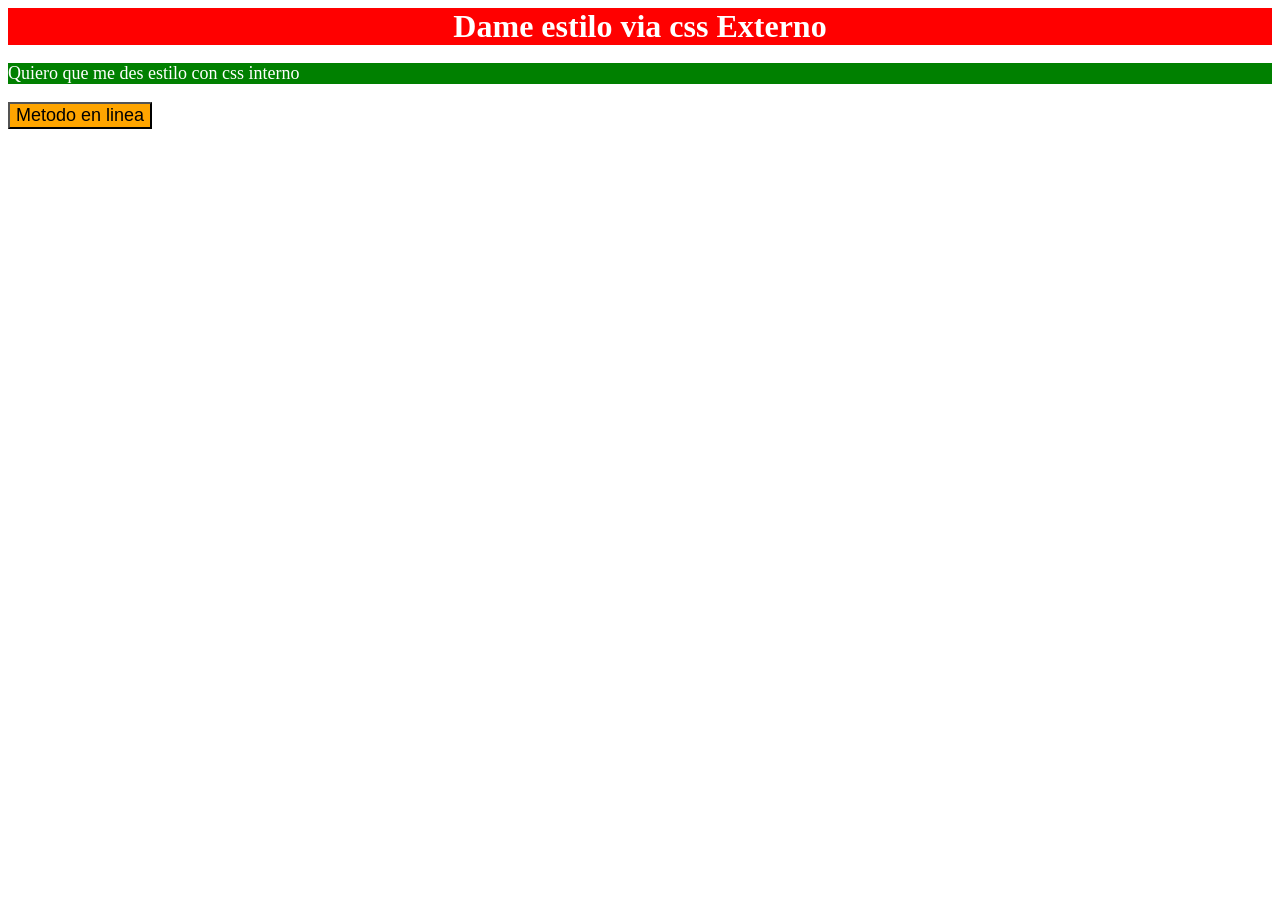
<file: 01-css_metodos/index.html>
<!DOCTYPE html>
<html lang="en">
<head>
    <meta charset="UTF-8">
    <meta name="viewport" content="width=device-width, initial-scale=1.0">
    <title>Metodos en CSS</title>
    <link rel="stylesheet" href="styles.css">
</head>
        <style>
                p {
                    background-color: green;
                    color: white;
                    font-size: 18px;
                }
        </style>
<body>
    <div>Dame estilo via css Externo</div>
    <p>Quiero que me des estilo con css interno</p>
    <button style="background: orange; font-size: 18px;">Metodo en linea</button>
</body>
</html>
</file>
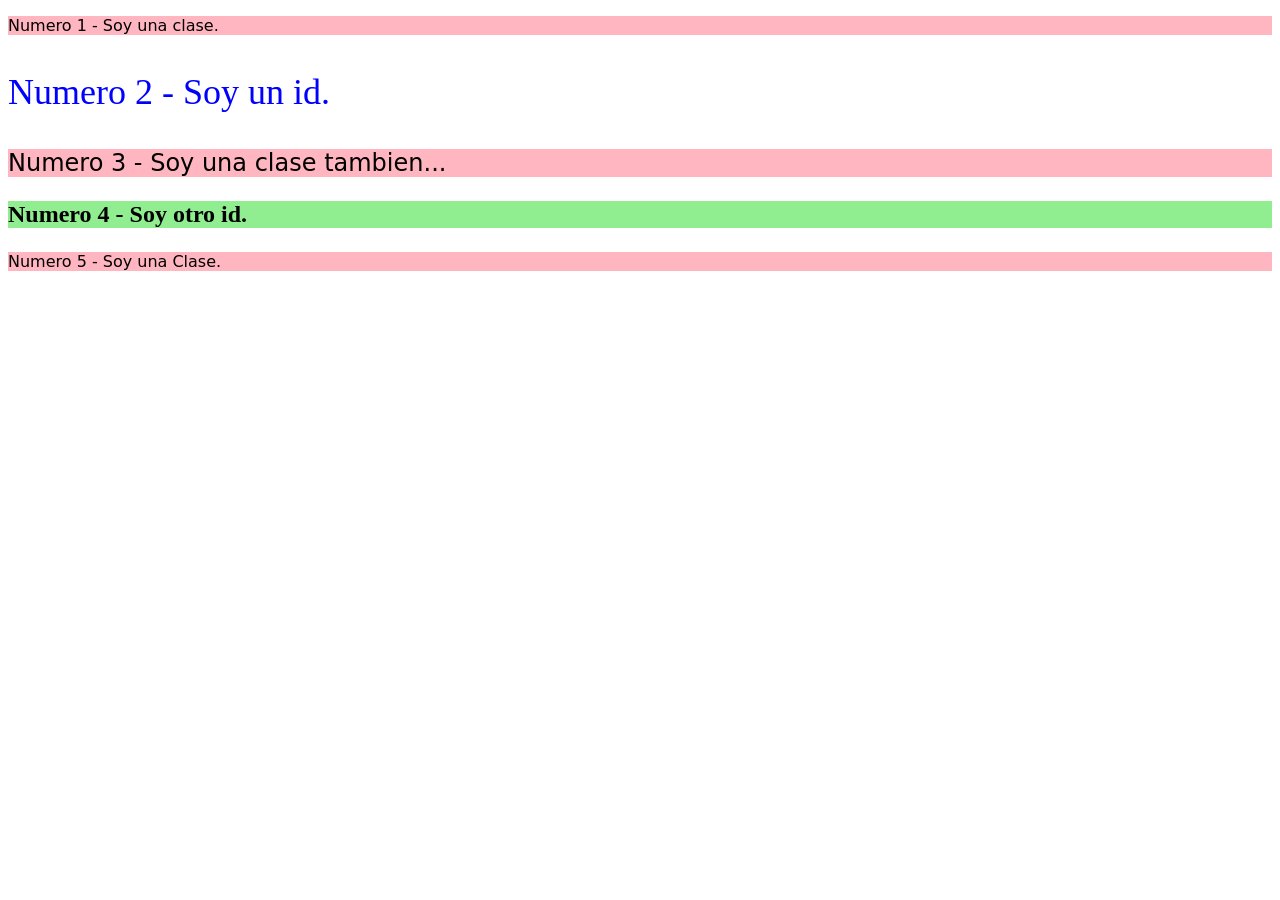
<file: 02-css_selectores-de-id-de-clase/index.html>
<!DOCTYPE html>
<html lang="en">
<head>
    <meta charset="UTF-8">
    <meta name="viewport" content="width=device-width, initial-scale=1.0">
    <title>Selectores de id y de clase</title>
    <link rel="stylesheet" href="styles.css">
</head>
<body>
    <p class="impar">Numero 1 - Soy una clase.</p> 
    <p id="dos">Numero 2 - Soy un id.</p>
    <p class="impar grande">Numero 3 - Soy una clase tambien...</p> 
    <p id="cuatro">Numero 4 - Soy otro id.</p>
    <p class="impar">Numero 5 - Soy una Clase.</p>
</body>
</html>
</file>
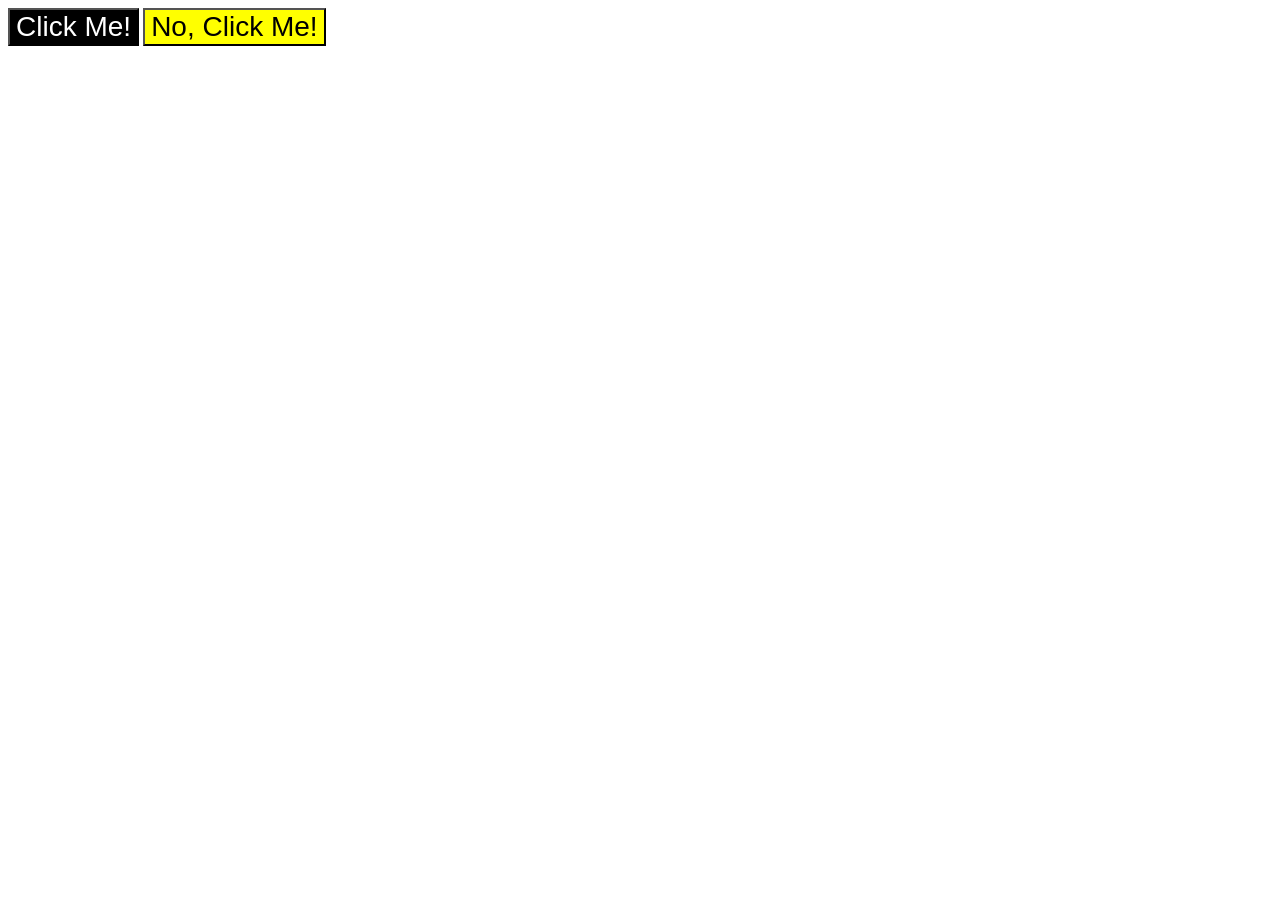
<file: 03-css_selectores_de_agrupacion/index.html>
<!DOCTYPE html>
<html lang="en">
  <head>
    <meta charset="UTF-8">
    <meta http-equiv="X-UA-Compatible" content="IE=edge">
    <meta name="viewport" content="width=device-width, initial-scale=1.0">
    <title>Grouping Selectors</title>
    <link rel="stylesheet" href="styles.css">
  </head>
  <body>
    <button class="button-1">Click Me!</button>
    <button class="button-2">No, Click Me!</button>
  </body>
</html>
</file>
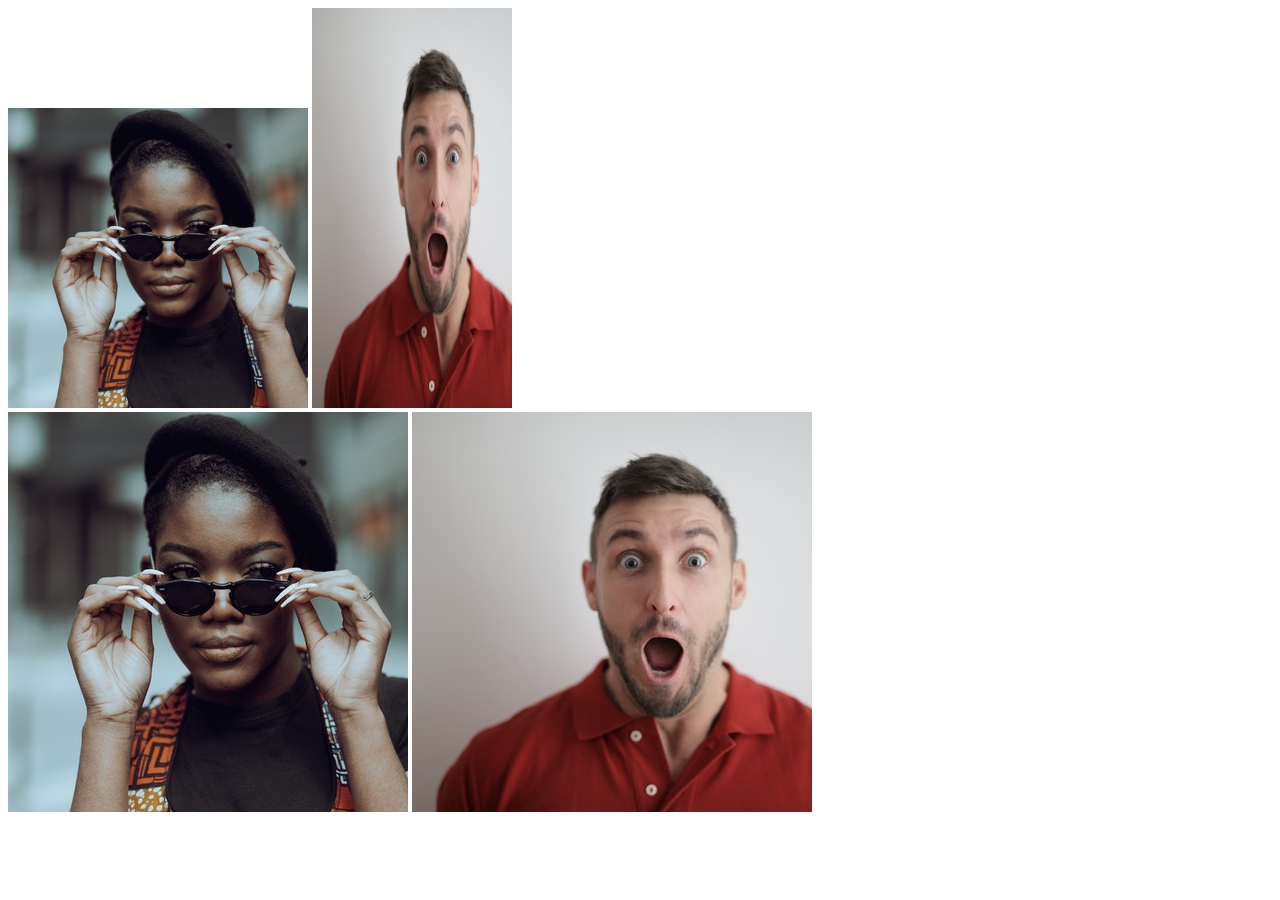
<file: 04-css_selectores_de_encadenamiento/index.html>
<!DOCTYPE html>
<html lang="en">
  <head>
    <meta charset="UTF-8">
    <meta http-equiv="X-UA-Compatible" content="IE=edge">
    <meta name="viewport" content="width=device-width, initial-scale=1.0">
    <title>Chaining Selectors</title>
    <link rel="stylesheet" href="styles.css">
  </head>
  <body>
    <!-- Use the classes BELOW this line -->
    <div>
      <img class="avatar proportioned" src="./images/pexels-katho-mutodo-8434791.jpg" alt="Woman with glasses">
      <img class="avatar distorted" src="./images/pexels-andrea-piacquadio-3777931.jpg" alt="Man with surprised expression">
    </div>
    <!-- Use the classes ABOVE this line -->
    <div>
      <img class="original proportioned" src="./images/pexels-katho-mutodo-8434791.jpg" alt="Woman with glasses">
      <img class="original distorted" src="./images/pexels-andrea-piacquadio-3777931.jpg" alt="Man with surprised expression">
    </div>
  </body>
</html>
</file>
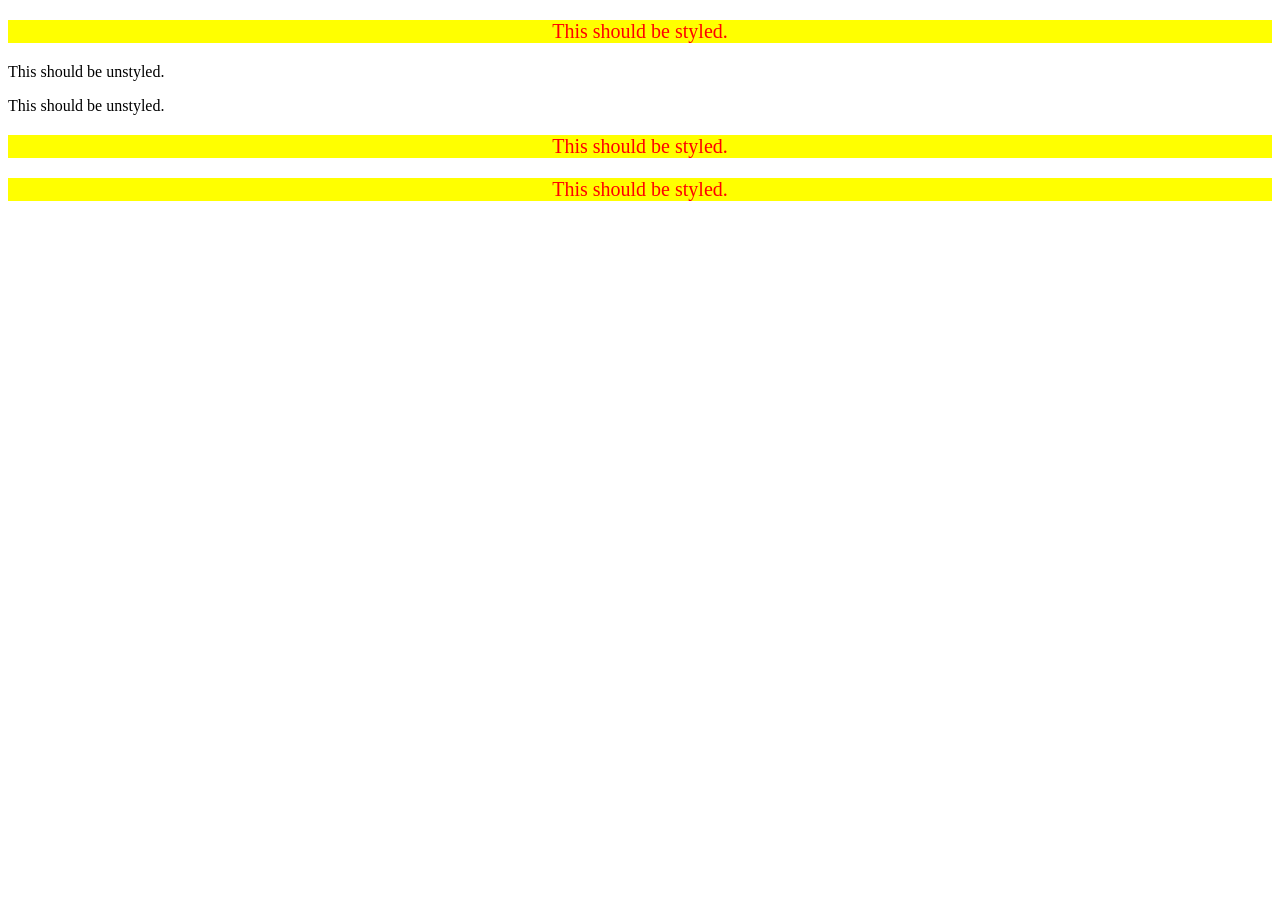
<file: 05-css_combinador_descendiente/index.html>
<!DOCTYPE html>
<html lang="en">
  <head>
    <meta charset="UTF-8">
    <meta http-equiv="X-UA-Compatible" content="IE=edge">
    <meta name="viewport" content="width=device-width, initial-scale=1.0">
    <title>Descendant Combinator</title>
    <link rel="stylesheet" href="styles.css">
  </head>
  <body>
    <div class="container">
      <p class="text">This should be styled.</p>
    </div>
    <p class="text">This should be unstyled.</p>
    <p class="text">This should be unstyled.</p>
    <div class="container">
      <p class="text">This should be styled.</p>
      <p class="text">This should be styled.</p>
    </div>
  </body>
</html>
</file>
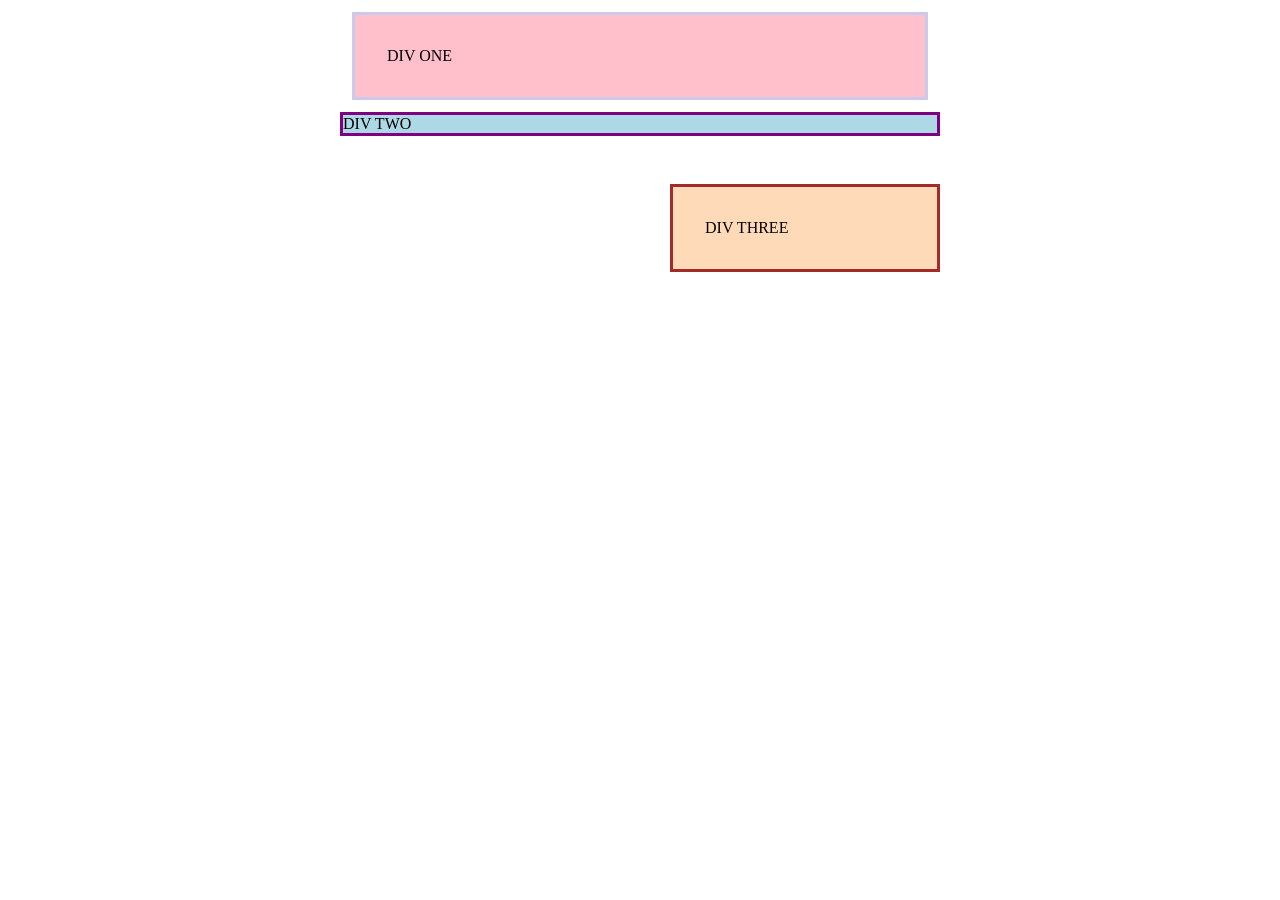
<file: 07-css_margin_y_padding/index.html>
<!DOCTYPE html>
<html lang="en">
  <head>
    <meta charset="UTF-8">
    <meta http-equiv="X-UA-Compatible" content="IE=edge">
    <meta name="viewport" content="width=device-width, initial-scale=1.0">
    <title>Margin and Padding exercise</title>
    <link rel="stylesheet" href="styles.css">
  </head>
  <body>
    <div class="one">
      DIV ONE
    </div>
    <div class="two">
      DIV TWO
    </div>
    <div class="three">
      DIV THREE
    </div>
  </body>
</html>
</file>
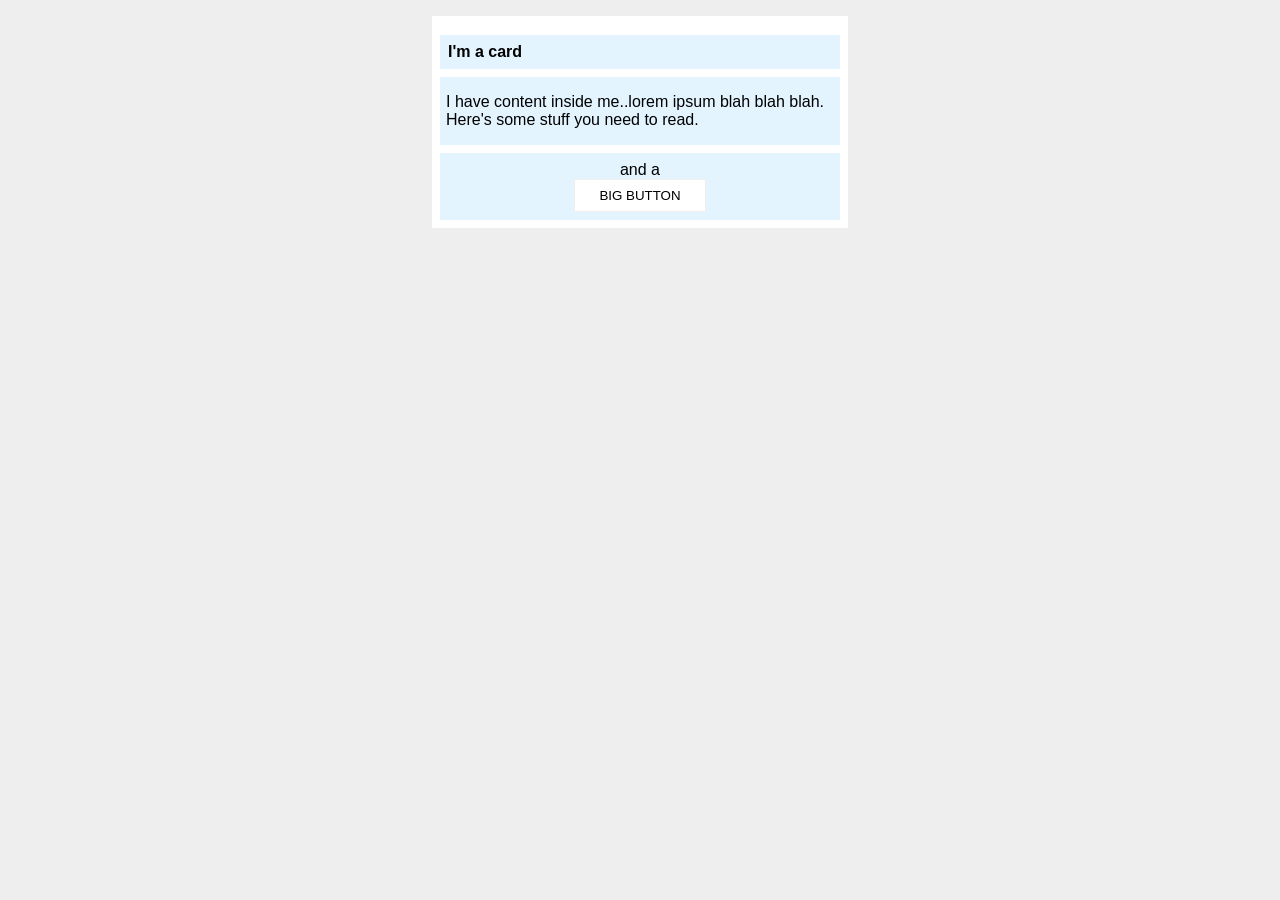
<file: 08-css_margin_y_padding-02/index.html>
<!DOCTYPE html>
<html lang="en">
  <head>
    <meta charset="UTF-8">
    <meta http-equiv="X-UA-Compatible" content="IE=edge">
    <meta name="viewport" content="width=device-width, initial-scale=1.0">
    <title>Margin and Padding exercise 2</title>
    <link rel="stylesheet" href="styles.css">
  </head>
  <body>
    <div class="card">
      <h1 class="title">I'm a card</h1>
      <div class="content">I have content inside me..lorem ipsum blah blah blah. Here's some stuff you need to read.</div>
      <div class="button-container">and a <button>BIG BUTTON</button></div>
    </div>
  </body>
</html>
</file>
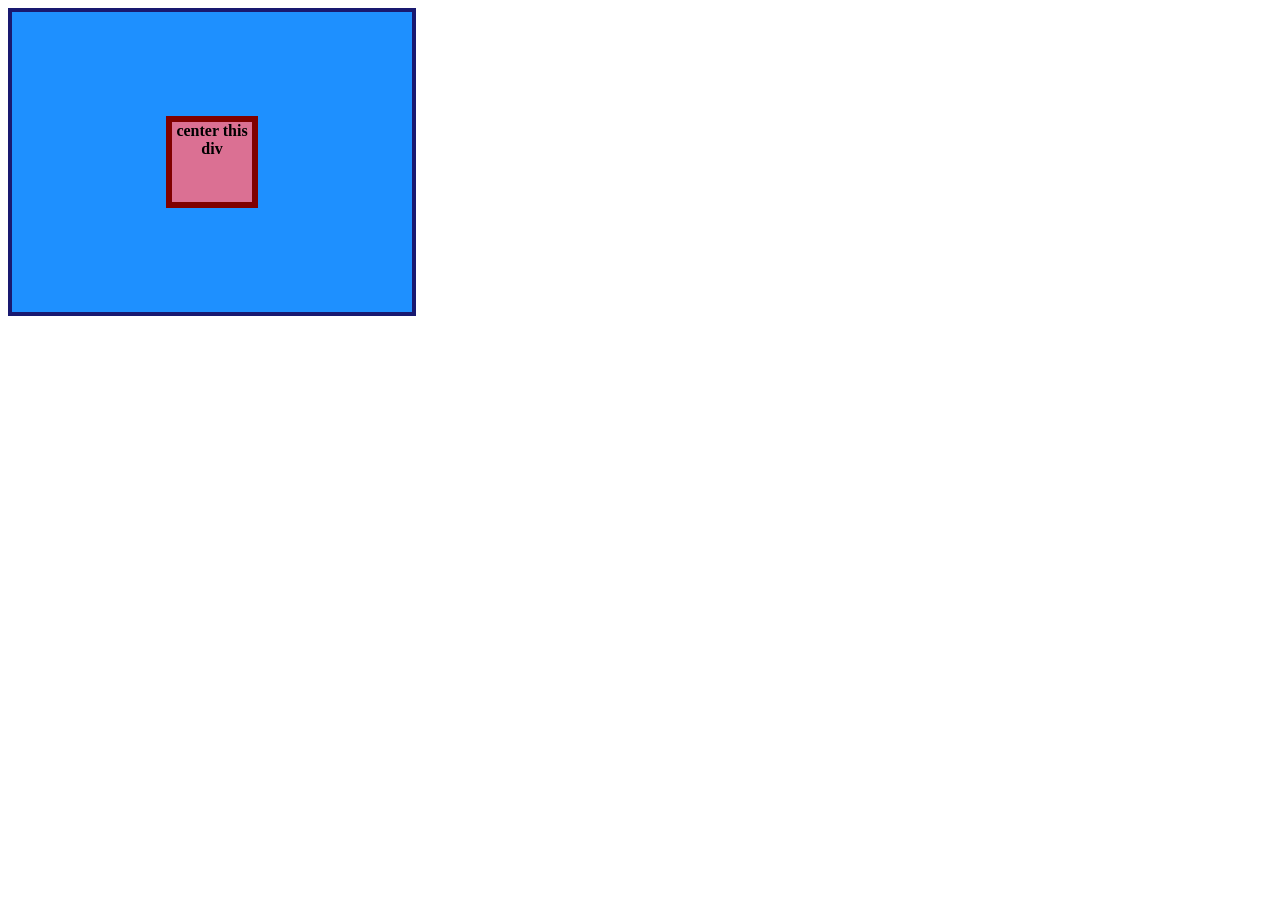
<file: flex/01-flex_center/index.html>
<!DOCTYPE html>
<html lang="en">
  <head>
    <meta charset="UTF-8">
    <meta http-equiv="X-UA-Compatible" content="IE=edge">
    <meta name="viewport" content="width=device-width, initial-scale=1.0">
    <title>CENTER THIS DIV</title>
    <link rel="stylesheet" href="styles.css">
  </head>
  <body>
    <div class="container">
      <div class="box">center this div</div>
    </div>
  </body>
</html>
</file>
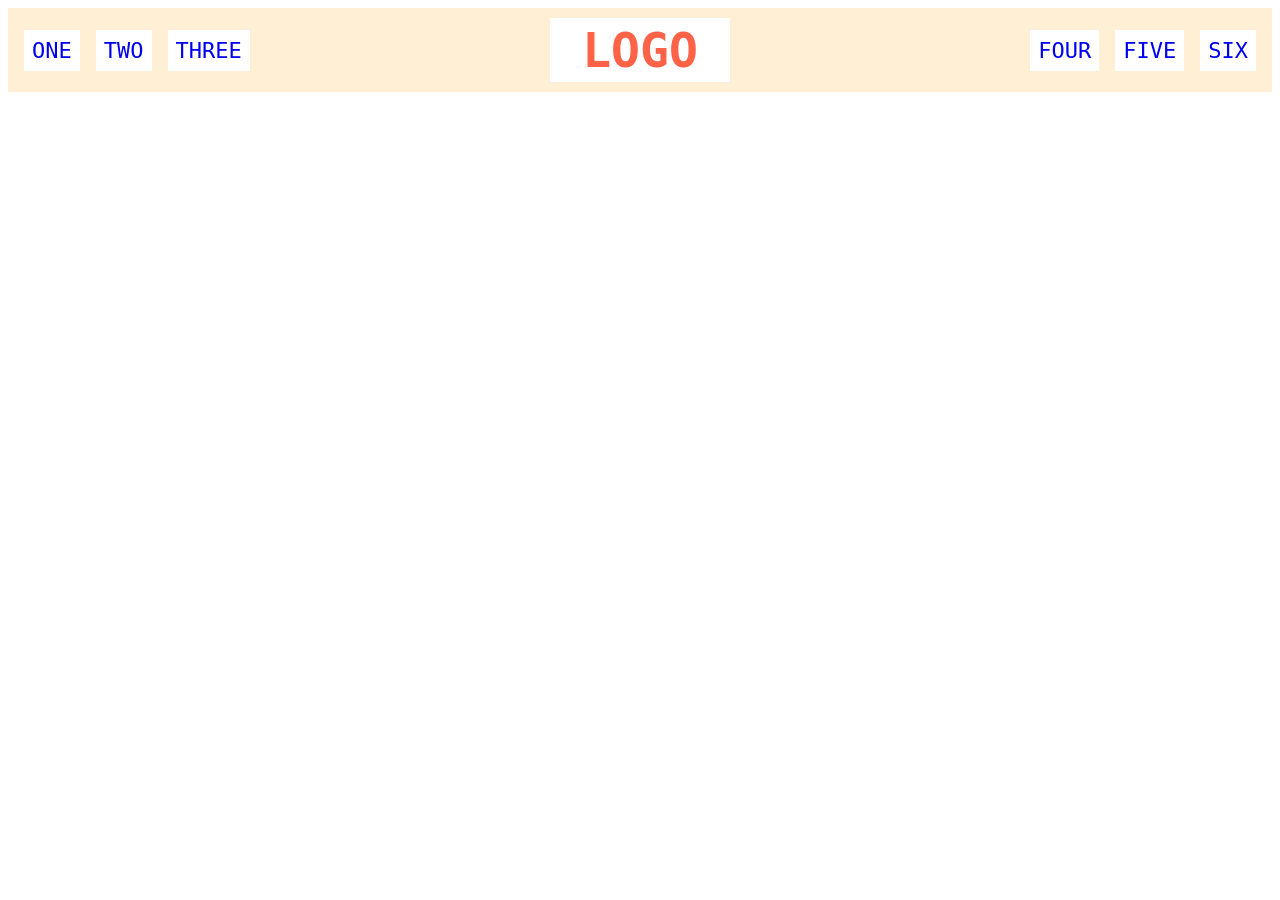
<file: flex/02-flex_header/index.html>
<!DOCTYPE html>
<html lang="en">
  <head>
    <meta charset="UTF-8">
    <meta http-equiv="X-UA-Compatible" content="IE=edge">
    <meta name="viewport" content="width=device-width, initial-scale=1.0">
    <title>Flex Header</title>
    <link rel="stylesheet" href="styles.css">
  </head>
  <body>
    <div class="header">
      <div class="left-links">
        <ul>
          <li><a href="#">ONE</a></li>
          <li><a href="#">TWO</a></li>
          <li><a href="#">THREE</a></li>
        </ul>
      </div>
      <div class="logo">LOGO</div>
      <div class="right-links">
        <ul>
          <li><a href="#">FOUR</a></li>
          <li><a href="#">FIVE</a></li>
          <li><a href="#">SIX</a></li>
        </ul>
      </div>
    </div>
  </body>
</html>
</file>
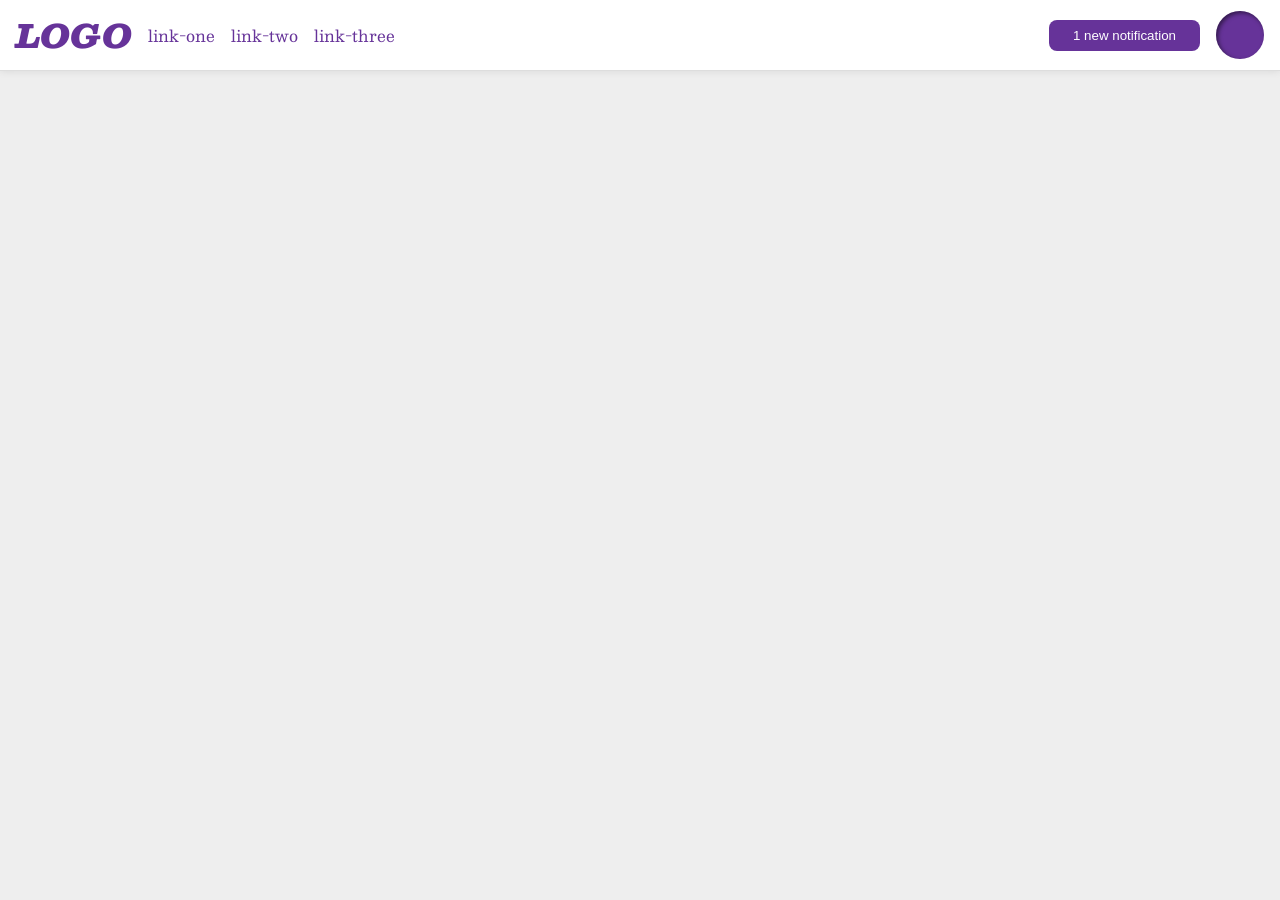
<file: flex/03-flex_header2/index.html>
<!DOCTYPE html>
<html lang="en">
  <head>
    <meta charset="UTF-8">
    <meta http-equiv="X-UA-Compatible" content="IE=edge">
    <meta name="viewport" content="width=device-width, initial-scale=1.0">
    <title>Flex Header 2</title>
    <link rel="stylesheet" href="styles.css">
  </head>
  <body>
    <div class="header">
        <div class="left-section">
            <div class="logo">LOGO</div>
            <ul class="links">
                <li><a href="https://google.com">link-one</a></li>
                <li><a href="https://google.com">link-two</a></li>
                <li><a href="https://google.com">link-three</a></li>
            </ul>
        </div>
        <!-- NUEVO: Agrupamos los elementos de la derecha -->
        <div class="right-section">
            <button class="notifications">1 new notification</button>
            <div class="profile-image"></div>
        </div>
    </div>
  </body>
</html>
</file>
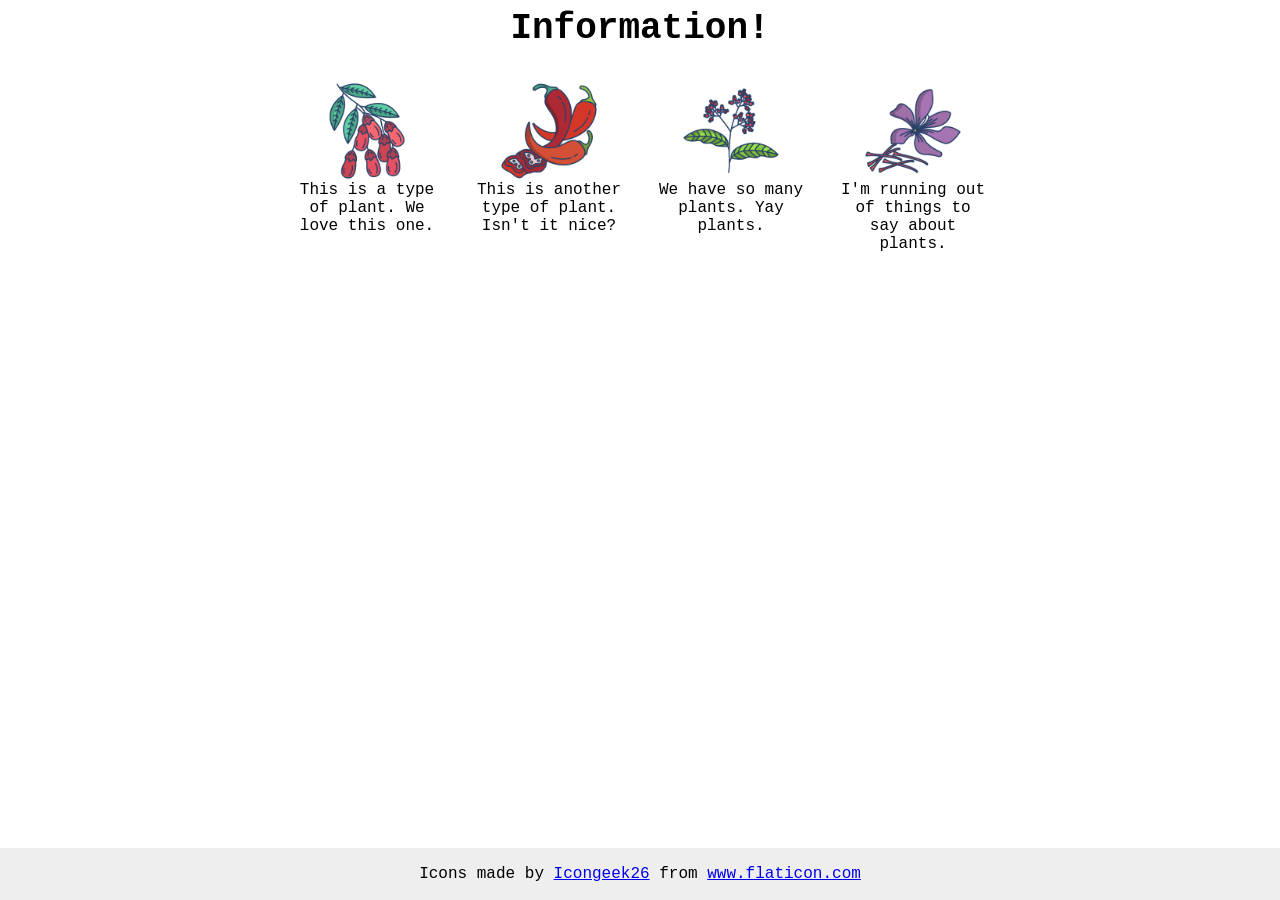
<file: flex/04-flex_information/index.html>
<!DOCTYPE html>
<html lang="en">
  <head>
    <meta charset="UTF-8">
    <meta http-equiv="X-UA-Compatible" content="IE=edge">
    <meta name="viewport" content="width=device-width, initial-scale=1.0">
    <title>Information</title>
    <link rel="stylesheet" href="styles.css">
  </head>
  <body>
    <div class="title">Information!</div>
     <div class="content">
        <div class="item">
            <img src="./images/barberry.png" alt="barberry">
            <div class="text">This is a type of plant. We love this one.</div>
        </div>
        <div class="item">
            <img src="./images/chilli.png" alt="chili">
            <div class="text">This is another type of plant. Isn't it nice?</div>
        </div>
        <div class="item">
            <img src="./images/pepper.png" alt="pepper">
            <div class="text">We have so many plants. Yay plants.</div>
        </div>
        <div class="item">
            <img src="./images/saffron.png" alt="saffron">
            <div class="text">I'm running out of things to say about plants.</div>
        </div>
     </div>   
    <!-- disregard this section, it's here to give attribution to the creator of these icons -->
    <div class="footer">
      <div>Icons made by <a href="https://www.flaticon.com/authors/icongeek26" title="Icongeek26">Icongeek26</a> from <a href="https://www.flaticon.com/" title="Flaticon">www.flaticon.com</a></div>
    </div>
  </body>
</html>
</file>
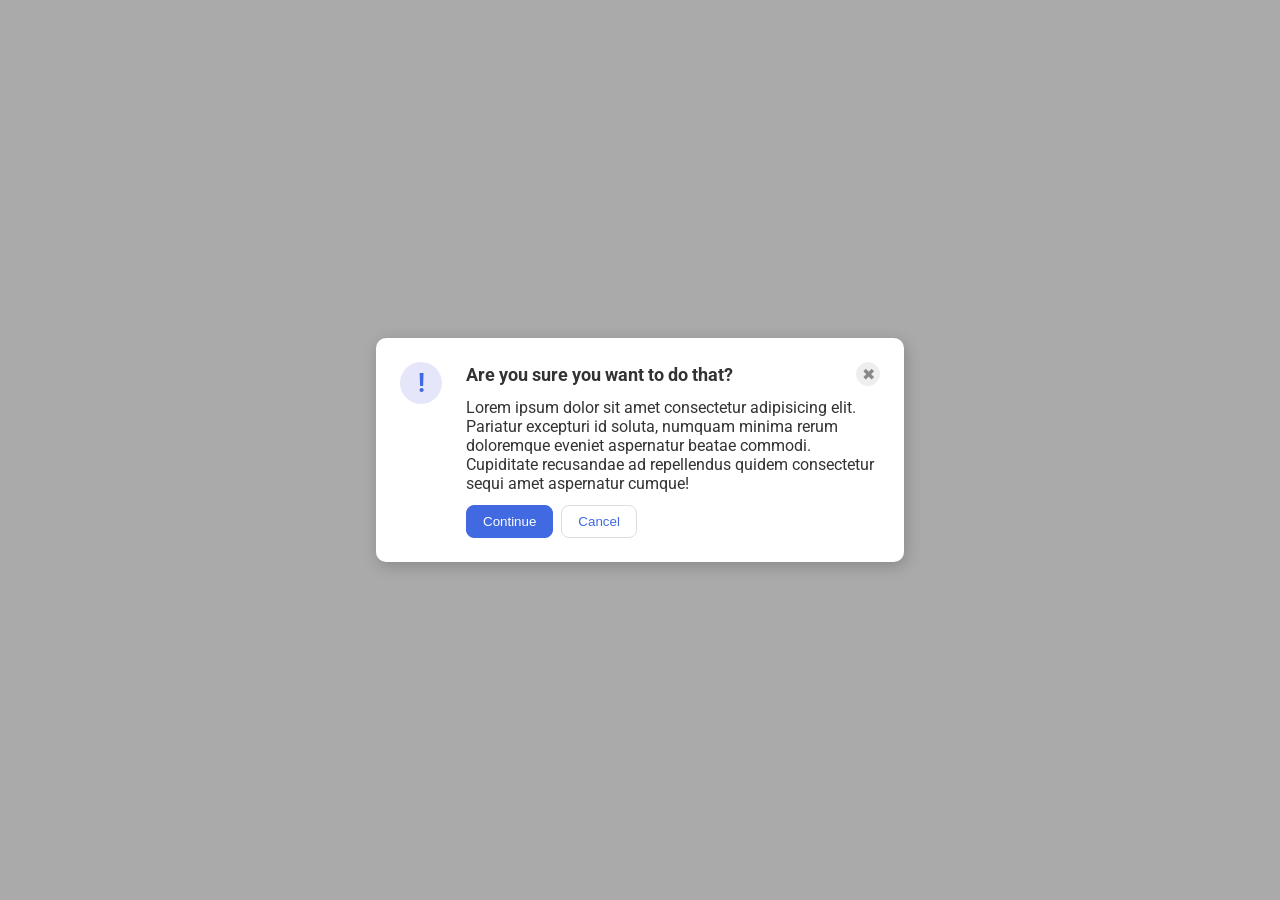
<file: flex/05-flex_modal/index.html>
<!DOCTYPE html>
<html lang="en">
  <head>
    <meta charset="UTF-8">
    <meta http-equiv="X-UA-Compatible" content="IE=edge">
    <meta name="viewport" content="width=device-width, initial-scale=1.0">
    <link rel="stylesheet" href="styles.css">
    <title>Modal</title>
  </head>
  <body>
    <div class="modal">
      <div class="icon">!</div>
      <div class="demas">
        <div class="cierre">
            <div class="header">Are you sure you want to do that?</div>
            <button class="close-button">✖</button>
        </div>
        <div class="text">Lorem ipsum dolor sit amet consectetur adipisicing elit. Pariatur excepturi id soluta, numquam minima rerum doloremque eveniet aspernatur beatae commodi. Cupiditate recusandae ad repellendus quidem consectetur sequi amet aspernatur cumque!</div>
        <div class="botones">
            <button class="continue">Continue</button>
            <button class="cancel">Cancel</button>
        </div>
      </div>
    </div>
  </body>
</html>
</file>
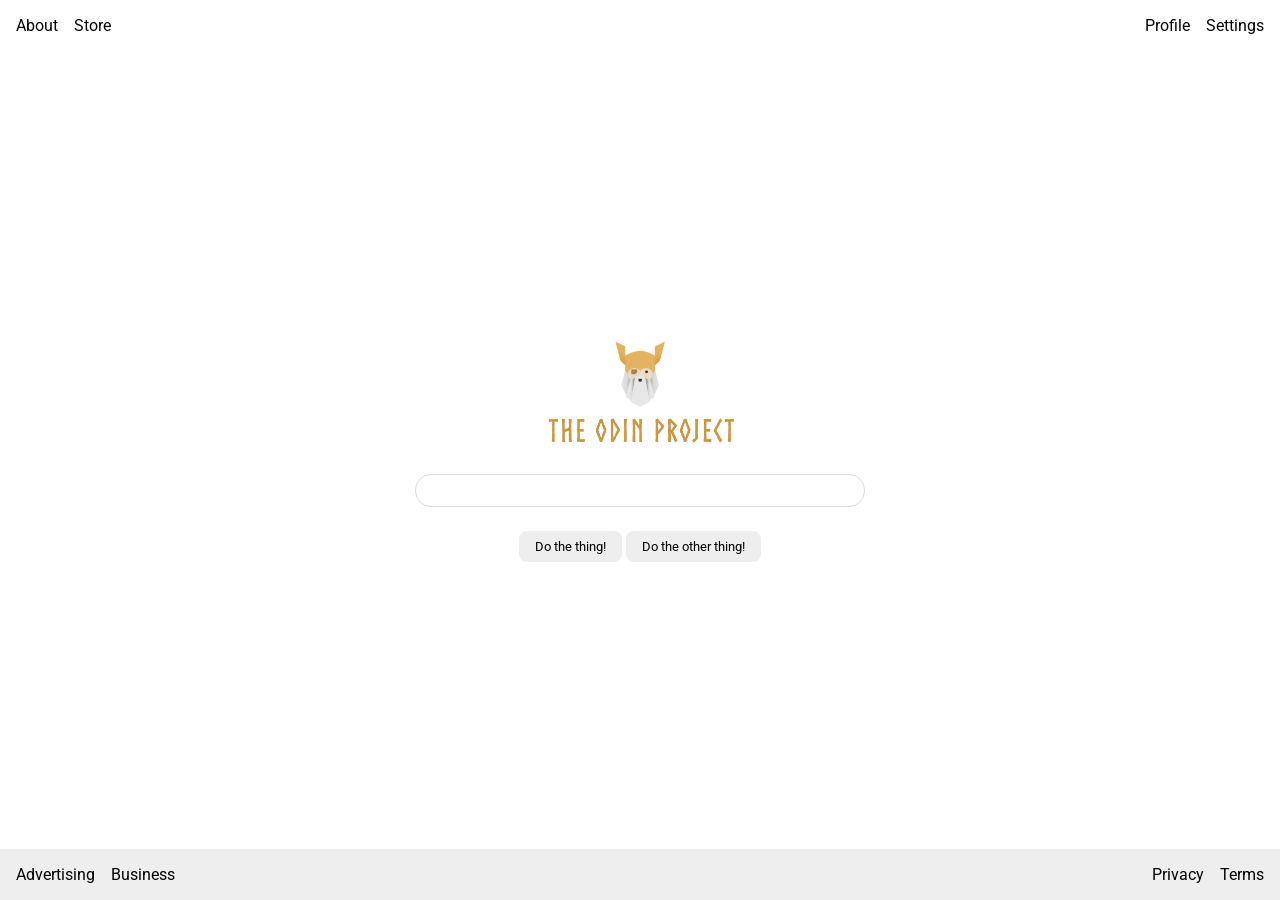
<file: flex/06-flex_layout/index.html>
<!DOCTYPE html>
<html lang="en">
  <head>
    <meta charset="UTF-8">
    <meta http-equiv="X-UA-Compatible" content="IE=edge">
    <meta name="viewport" content="width=device-width, initial-scale=1.0">
    <title>LAYOUT</title>
    <link rel="stylesheet" href="./styles.css">
  </head>
  <body>
    <div class="header">
      <ul class="left-links">
        <li><a href="#">About</a></li>
        <li><a href="#">Store</a></li>
      </ul>
      <ul class="right-links">
        <li><a href="#">Profile</a></li>
        <li><a href="#">Settings</a></li>
      </ul>
    </div>
    <div class="content">
      <img src="./logo.png" alt="Project logo. Represents odin with the project name.">
      <div class="input">
        <input type="text">
      </div>
      <div class="buttons">
        <button>Do the thing!</button>
        <button>Do the other thing!</button>
      </div>
    </div>
    <div class="footer">
      <ul class="left-links">
        <li><a href="#">Advertising</a></li>
        <li><a href="#">Business</a></li>
      </ul>
      <ul class="right-links">
        <li><a href="#">Privacy</a></li>
        <li><a href="#">Terms</a></li>
      </ul>
    </div>
  </body>
</html>
</file>
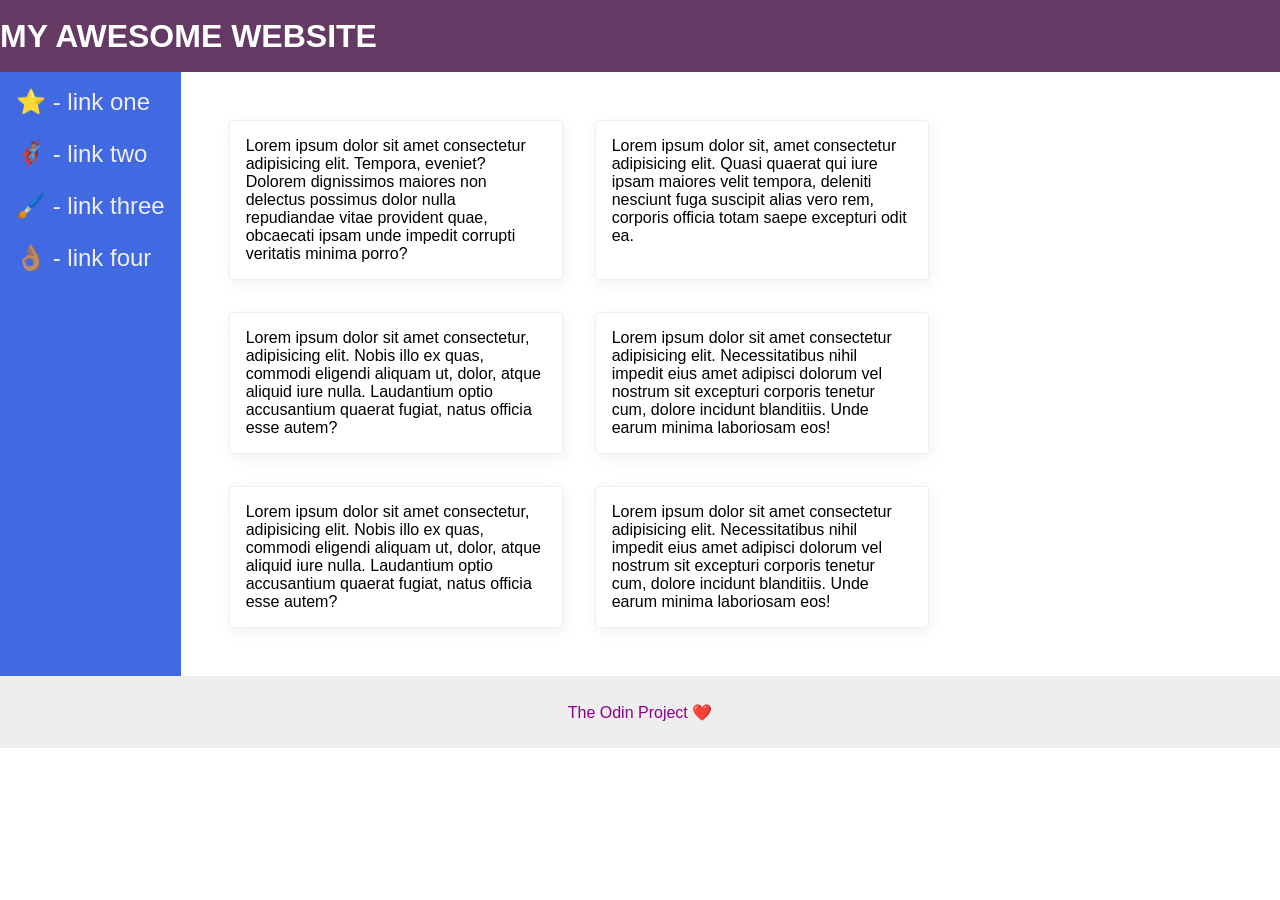
<file: flex/07-flex_layout-2/index.html>
<!DOCTYPE html>
<html lang="en">
  <head>
    <meta charset="UTF-8">
    <meta http-equiv="X-UA-Compatible" content="IE=edge">
    <meta name="viewport" content="width=device-width, initial-scale=1.0">
    <title>The Holy Grail</title>
    <link rel="stylesheet" href="styles.css">
  </head>
  <body>
    <div class="header">
      MY AWESOME WEBSITE
    </div>
    <div class="container">
        <div class="sidebar">
            <ul>
                <li><a href="#">⭐ - link one</a></li>
                <li><a href="#">🦸🏽‍♂️ - link two</a></li>
                <li><a href="#">🖌️ - link three</a></li>
                <li><a href="#">👌🏽 - link four</a></li>
            </ul>
        </div>
        <div class="card-container">
            <div class="card">Lorem ipsum dolor sit amet consectetur adipisicing elit. Tempora, eveniet? Dolorem dignissimos maiores non delectus possimus dolor nulla repudiandae vitae provident quae, obcaecati ipsam unde impedit corrupti veritatis minima porro?</div>
            <div class="card">Lorem ipsum dolor sit, amet consectetur adipisicing elit. Quasi quaerat qui iure ipsam maiores velit tempora, deleniti nesciunt fuga suscipit alias vero rem, corporis officia totam saepe excepturi odit ea.</div>
            <div class="card">Lorem ipsum dolor sit amet consectetur, adipisicing elit. Nobis illo ex quas, commodi eligendi aliquam ut, dolor, atque aliquid iure nulla. Laudantium optio accusantium quaerat fugiat, natus officia esse autem?</div>
            <div class="card">Lorem ipsum dolor sit amet consectetur adipisicing elit. Necessitatibus nihil impedit eius amet adipisci dolorum vel nostrum sit excepturi corporis tenetur cum, dolore incidunt blanditiis. Unde earum minima laboriosam eos!</div>
            <div class="card">Lorem ipsum dolor sit amet consectetur, adipisicing elit. Nobis illo ex quas, commodi eligendi aliquam ut, dolor, atque aliquid iure nulla. Laudantium optio accusantium quaerat fugiat, natus officia esse autem?</div>
            <div class="card">Lorem ipsum dolor sit amet consectetur adipisicing elit. Necessitatibus nihil impedit eius amet adipisci dolorum vel nostrum sit excepturi corporis tenetur cum, dolore incidunt blanditiis. Unde earum minima laboriosam eos!</div>
        </div>
    </div>
    <div class="footer">
      The Odin Project ❤️
    </div>
  </body>
</html>
</file>
<file: 01-css_metodos/styles.css>
div{
    background-color: red;
    color: white;
    font-size: 32px;
    font-weight: bold;
    text-align: center;
}
</file>
<file: 02-css_selectores-de-id-de-clase/styles.css>
/* 1. Todos los impares */
.impar {
    background-color: rgb(255, 182, 193); /* Un fondo rojo claro/rosa */
    font-family: Verdana, "DejaVu Sans", sans-serif;
}

/* 2. El segundo elemento */
#dos {
    color: blue; /* Texto azul (no fondo azul) */
    font-size: 36px;
}

/* 3. El tercer elemento (variación usando doble clase) */
.grande {
    font-size: 24px;
}

/* 4. El cuarto elemento */
#cuatro {
    background-color: lightgreen; /* Fondo verde claro */
    font-size: 24px;
    font-weight: bold; /* Negrita */
}
</file>
<file: 03-css_selectores_de_agrupacion/styles.css>
button{
    font-size: 28px;
    font-family: helvetica,'Times New Roman', sans-serif;
}
.button-1{
    background-color: #000;
    color: #fff;
}
.button-2{
    background-color: yellow;
}
</file>
<file: 04-css_selectores_de_encadenamiento/styles.css>
.avatar.proportioned{
    width: 300px;
    height: auto;
}
.avatar.distorted{
    width: 200px;
    height: 400px;
}
</file>
<file: 05-css_combinador_descendiente/styles.css>
.container .text{
    background-color: yellow;
    color: red;
    font-size: 20px;
    text-align: center;
}
</file>
<file: 07-css_margin_y_padding/styles.css>
body {
  max-width: 600px;
  margin: 0 auto;
}

.one {
  background: pink;
  border: 3px solid rgb(202, 202, 234);
  /* CHANGE ME */
  padding: 32px;
  margin: 12px;
}

.two {
  background: lightblue;
  border: 3px solid purple;
  /* CHANGE ME */
  margin-bottom: 48px;
}

.three {
  background: peachpuff;
  border: 3px solid brown;
  width: 200px;
  /* CHANGE ME */
  padding: 32px;
  margin-left: auto;
}
</file>
<file: 08-css_margin_y_padding-02/styles.css>
body {
  background: #eee;
  font-family: sans-serif;
}

.card {
  width: 400px;
  background: #fff;
  margin: 16px auto;
  padding: 8px
}

.title {
  background: #e3f4ff;
  padding: 8px;
  font-size: 16px;
  margin-bottom: 8px;
}

.content {
  background: #e3f4ff;
  padding: 16px 6px;
  margin-bottom: 8px;
}

.button-container {
  background: #e3f4ff;
  padding: 8px;
  text-align: center;
}

button {
  background: white;
  border: 1px solid #eee;
  display: block;
  margin: 0 auto;
  padding: 8px 24px;
}
</file>
<file: flex/01-flex_center/styles.css>
.container {
  background: dodgerblue;
  border: 4px solid midnightblue;
  width: 400px;
  height: 300px;
  display: flex;
  justify-content: center;
  align-items: center;

}

.box {
  background: palevioletred;
  font-weight: bold;
  text-align: center;
  border: 6px solid maroon;
  width: 80px;
  height: 80px;
}
</file>
<file: flex/02-flex_header/styles.css>
.header  {
  font-family: monospace;
  background: papayawhip;
  display: flex;
  justify-content: space-between;
  align-items: center;
  padding: 10px 16px;
}

.logo {
  font-size: 48px;
  font-weight: 900;
  color: tomato;
  background: white;
  padding: 4px 32px;
}

ul {
  /* this removes the dots on the list items*/
  list-style-type: none;
  display: flex;
  gap: 16px;
  padding: 0;
  margin: 0;
}

a {
  font-size: 22px;
  background: white;
  padding: 8px;
  /* this removes the line under the links */
  text-decoration: none;
}
</file>
<file: flex/03-flex_header2/styles.css>
@import url('https://fonts.googleapis.com/css2?family=Besley:ital,wght@0,400;1,900&display=swap');

body {
  margin: 0;
  background: #eee;
  font-family: Besley, serif;
}

.left-section {
    display: flex;
    align-items: center; /* Alinea verticalmente el logo con los enlaces */
    gap: 16px;
}

/* NUEVO: Activa flexbox y el espaciado para el lado derecho */
.right-section {
    display: flex;
    align-items: center; /* Alinea verticalmente el botón con la foto */
    gap: 16px;
}

.header {
  background: white;
  border-bottom: 1px solid #ddd;
  box-shadow: 0 0 8px rgba(0,0,0,.1);
  padding: 8px 16px;
  display: flex;
  justify-content: space-between;
  align-items: center;
}

.profile-image {
  background: rebeccapurple;
  box-shadow: inset 2px 2px 4px rgba(0,0,0,.5);
  border-radius: 50%;
  width: 48px;
  height: 48px;
}

.logo {
  color: rebeccapurple;
  font-size: 32px;
  font-weight: 900;
  font-style: italic;
}

button {
  border: none;
  border-radius: 8px;
  background: rebeccapurple;
  color: white;
  padding: 8px 24px;
}

a {
  text-decoration: none;
  color: rebeccapurple;
}

ul {
  list-style-type: none;
  margin: 0;         /* Limpia espacios extras heredados de las listas */
  padding: 0;        /* Limpia espacios extras heredados de las listas */
  display: flex;
  align-items: center;
  gap: 16px;
}
</file>
<file: flex/04-flex_information/styles.css>
body {
  font-family: 'Courier New', Courier, monospace;
}
.content{
    display: flex;
    justify-content: center;
    gap: 32px;
}
.item{
    display: flex;
    flex-direction: column;
    align-items: center;
    text-align: center;
    width: 150px;
}
img {
  width: 100px;
  height: 100px;
}

.title {
  font-size: 36px;
  font-weight: 900;
  text-align: center;
  margin-bottom: 32px;
}

/* do not edit this footer */
.footer {
  position: fixed;
  bottom: 0;
  left: 0;
  right: 0;
  height: 52px;
  display: flex;
  align-items: center;
  justify-content: center;
  background: #eee;
}
</file>
<file: flex/05-flex_modal/styles.css>
@import url('https://fonts.googleapis.com/css2?family=Roboto:wght@400;700&display=swap');

html, body {
  height: 100%;
}
.header{
    font-weight: bold;
    font-size: 18px;
}
body {
  font-family: Roboto, sans-serif;
  margin: 0;
  background: #aaa;
  color: #333;
  /* I'll give you this one for free lol */
  display: flex;
  align-items: center;
  justify-content: center;
}

.modal {
  background: white;
  width: 480px;
  border-radius: 10px;
  box-shadow: 2px 4px 16px rgba(0,0,0,.2);
  display: flex;
  flex-direction: row;
  padding: 24px;
  gap: 24px;
}
.demas{
    display: flex;
    flex-direction: column;
    gap: 12px;
}
.cierre{
    display: flex;
    justify-content: space-between;
    align-items: center;
}
.botones{
    display: flex;
    gap: 8px;
}
.icon {
  color: royalblue;
  font-size: 26px;
  font-weight: 700;
  background: lavender;
  width: 42px;
  height: 42px;
  border-radius: 50%;
  display: flex;
  align-items: center;
  justify-content: center;
  flex-shrink: 0;
}

.close-button {
  background: #eee;
  border-radius: 50%;
  color: #888;
  font-weight: 400;
  font-size: 16px;
  height: 24px;
  width: 24px;
  display: flex;
  align-items: center;
  justify-content: center;
  border: 1px solid #eee;
  padding: 0;
}

button {
  cursor: pointer;
  padding: 8px 16px;
  border-radius: 8px;
}

button.continue {
  background: royalblue;
  border: 1px solid royalblue;
  color: white;
}

button.cancel {
  background: white;
  border: 1px solid #ddd;
  color: royalblue;
}
</file>
<file: flex/06-flex_layout/styles.css>
@import url('https://fonts.googleapis.com/css2?family=Roboto:wght@400;700&display=swap');

body {
  height: 100vh;
  margin: 0;
  overflow: hidden;
  font-family: Roboto, sans-serif;
  display: flex;
  justify-content: space-between;
  flex-direction: column;
}
.content{
  display: flex;
  flex-grow: 1;
  flex-direction: column;
  justify-content: center;
  align-items: center;
  gap: 24px;
}
.header, .footer{
  display: flex;
  justify-content: space-between;
  padding: 16px;
  gap: 16px
}
.footer{
  background-color: #eeeeee;
}
.left-links, .right-links{
  display: flex;
  gap: 16px;
}
ul{
  list-style-type: none;
  padding: 0;
  margin: 0;
}
img {
  width: 300px;
}

button {
  font-family: Roboto, sans-serif;
  border: none;
  border-radius: 8px;
  background: #eee;
  padding: 8px 16px;
}

input {
  border: 1px solid #ddd;
  border-radius: 16px;
  padding: 8px 24px;
  width: 400px;
}
a{
  text-decoration: none;
  color: inherit;
}
</file>
<file: flex/07-flex_layout-2/styles.css>
body {
  font-family: -apple-system, BlinkMacSystemFont, 'Segoe UI', Roboto, Oxygen, Ubuntu, Cantarell, 'Open Sans', 'Helvetica Neue', sans-serif;
  margin: 0;
  min-height: 100vh;
  display: flex;
  flex-direction: column;
}

.header {
  height: 72px;
  background: rgb(100, 57, 100);
  color: white;
  font-size: 32px;
  font-weight: 900;
  display: flex;
  align-items: center;
}

.footer {
  height: 72px;
  background: #eee;
  color: darkmagenta;
  display: flex;
  justify-content: center;
  align-items: center;
}
.container{
    display: flex;
    flex-direction: row;
}
.card-container{
    display: flex;
    flex-wrap: wrap ;
    padding: 48px;
    gap: 32px;
}

.sidebar {
  width: 300px;
  background: royalblue;
  box-sizing: border-box;
  padding: 16px;
}

.card {
  border: 1px solid #eee;
  box-shadow: 2px 4px 16px rgba(0,0,0,.06);
  border-radius: 4px;
  width: 300px;
  padding: 16px;
}
ul{
    list-style-type: none;
    margin: 0;
    padding: 0;
    display: flex;
    flex-direction: column;
    gap: 24px;
}
a{
    text-decoration: none;
    font-size: 24px;
    color: #eee;
    white-space: nowrap;
}
</file>
